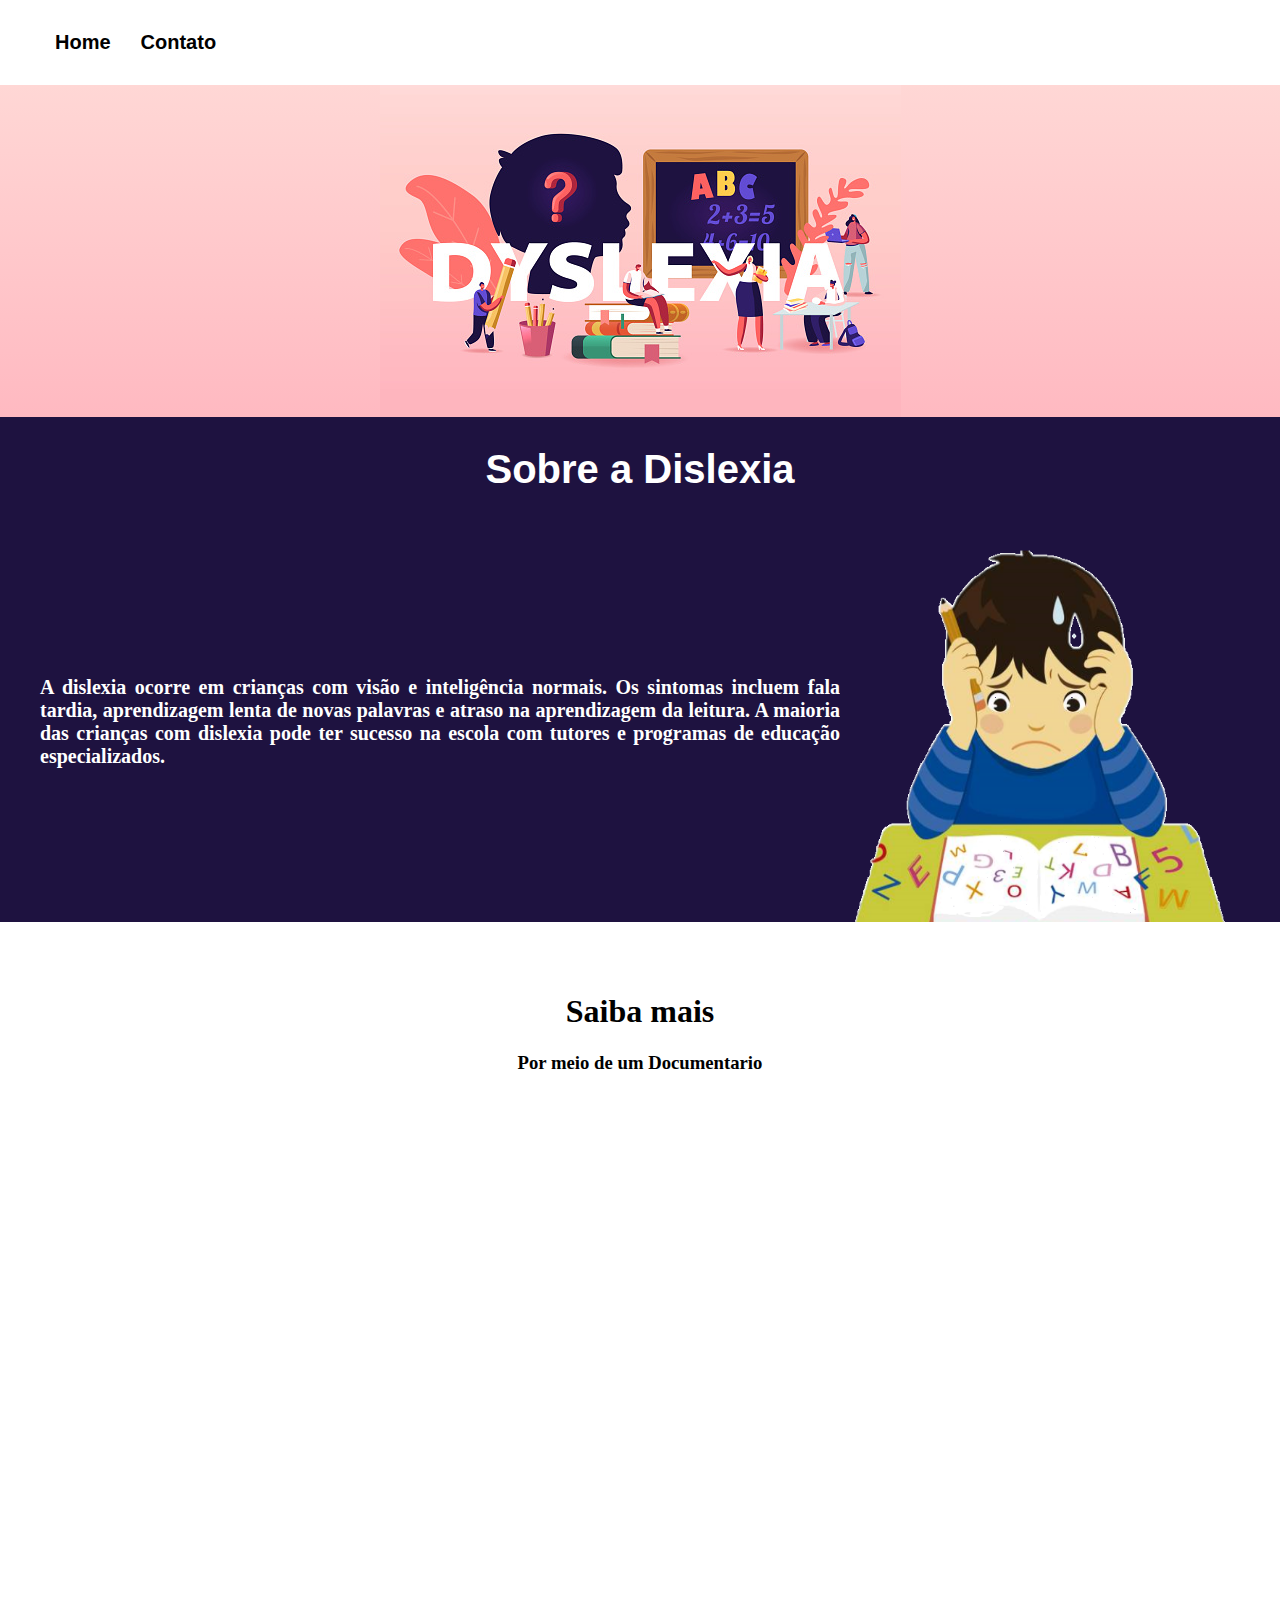
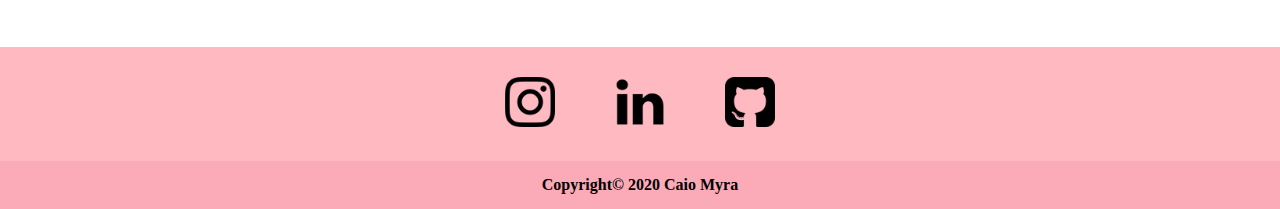
<file: index.html>
<!DOCTYPE html>
<html lang="pt-br">

<head>
    <meta charset="UTF-8">
    <meta name="viewport" content="width=device-width, initial-scale=1.0">
    <meta name="author" content="Caio Myra">
    <link rel="shortcut icon" type="image/png" href="assets/imgs/logo.png" />
    <link rel="stylesheet" type="text/css" href="assets/css/style.css">
    <title>Dislexia</title>
</head>

<body>
    <header>
        <nav>
            <ul type="none" id="menu">
                <li>
                    <a href="#"> Home </a>
                </li>
                <li>
                    <a href="assets/pages/contato.html" target="_blank"> Contato </a>
                </li>
            </ul>
        </nav>
    </header>

    <section class="banner">
        <img src="assets/imgs/bannerdislexia.jpg">
    </section>

    <main>
        <section class="descricao">
            <h1 class="center margin-zero padding-30 white"> Sobre a Dislexia</h1>
            <div class="flex-box-direction-row justify-content-center flex-wrap">
                <div class="text">
                    <p class="justify white">
                        A dislexia ocorre em crianças com visão e inteligência normais. Os sintomas incluem fala tardia,
                        aprendizagem lenta de novas palavras e atraso na aprendizagem
                        da leitura. A maioria das crianças com dislexia pode ter sucesso na escola com tutores e
                        programas de
                        educação especializados.
                    </p>
                </div>
                <img src="assets/imgs/DislexiaDesenho.png" src="img de dificuldade">
            </div>
        </section>

        <section class="videos center">
            <h1>Saiba mais<h1>
                    <h3>Por meio de um Documentario</h3>

                    <iframe width="700" height="500" src="https://www.youtube.com/embed/5AqLMJoOCzc" frameborder="0"
                        allow="accelerometer; autoplay; clipboard-write; encrypted-media; gyroscope; picture-in-picture"
                        allowfullscreen>
                    </iframe>
        </section>
    </main>

    <footer>
        <div class="flex-box-direction-row  justify-content-center foooter-contente">
            <a href="https://www.instagram.com/caiomyra/" target="_brank">
                <img class="icon-social padding-30" src="assets/imgs/instagram.png" alt="icon do instagram">
            </a>
            <a href="https://www.linkedin.com/in/caio-myra-pereira-0625ba128/" target="_brank">
                <img class="icon-social padding-30" src="assets/imgs/linkedin.png" alt="icon do linkedin">
            </a>
            <a href="https://github.com/caiomyrapereira" target="_brank">
                <img class="icon-social padding-30" src="assets/imgs/github.png" alt="icon do github">
            </a>
        </div>
        <p class="center footer-end">
            Copyright© 2020 Caio Myra
        </p>
    </footer>
</body>

</html>
</file>
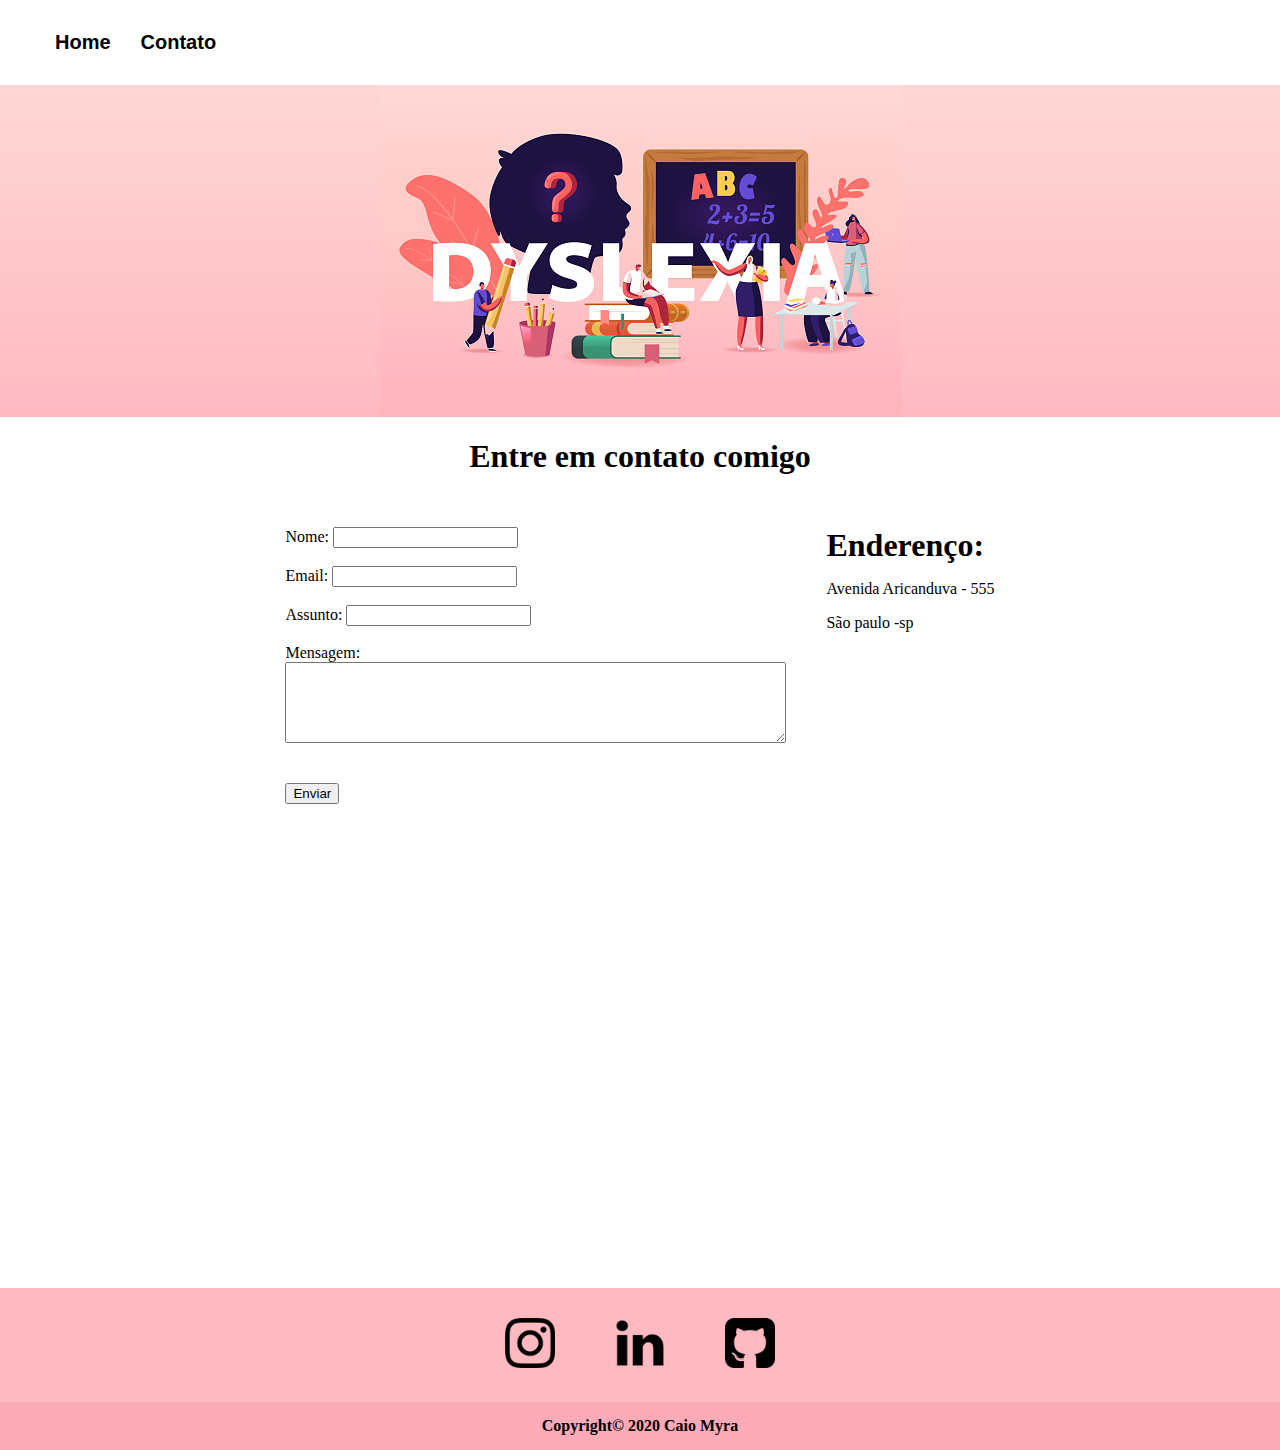
<file: assets/pages/contato.html>
<!DOCTYPE html>
<html lang="en">

<head>
    <meta charset="UTF-8">
    <meta name="viewport" content="width=device-width, initial-scale=1.0">
    <meta name="author" content="Caio Myra">
    <link rel="shortcut icon" type="image/png" href="../imgs/logo.png" />
    <link rel="stylesheet" type="text/css" href="../css/style.css">
    <title>Contato</title>
</head>

<body>
    <header>
        <nav>
            <ul type="none" id="menu">
                <li>
                    <a href="../../index.html" target="_blank"> Home </a>
                </li>
                <li>
                    <a href="#"> Contato </a>
                </li>
            </ul>
        </nav>
    </header>

    <section class="banner">
        <img src="../imgs/bannerdislexia.jpg">
    </section>


    <main>
        <h1 class="center">Entre em contato comigo</h1>
        <section class="contato flex-box-direction-row justify-content-center padding-30 flex-wrap">
            <div>
                <form>
                    <label for="nome"> Nome: </label>
                    <input data-js="inputFullName" type="text" id="nome" /><br><br>
                    <div data-js="textFullName" ></div>

                    <label for="email"> Email: </label>
                    <input data-js="inputEmail" type="email" id="email" /><br><br>
                    <div data-js="textEmail" ></div>


                    <label for="assunto"> Assunto: </label>
                    <input  data-js="inputAssunto" type="text" id="assunto" /><br><br>
                    <div data-js="textAssunto" ></div>

                    <label for="mensagem">Mensagem:</label><br>
                    <textarea  data-js="inputMensagem" name="mensagem" id="mensagem" cols="60" rows="5">
                    </textarea>
                    <div data-js="textMessage" ></div>
                    <br><br>
                    <button data-js="send" > Enviar </button>
                </form>
            </div>

            <div>
                <h1  class="margin-zero"> Enderenço:</h1>
                <p>Avenida Aricanduva - 555</p>
                <p>São paulo -sp </p>
            </div>
        </section>

        <section>
            <iframe
                src="https://www.google.com/maps/embed?pb=!1m18!1m12!1m3!1d3657.0714622716396!2d-46.50910418487106!3d-23.565876767644443!2m3!1f0!2f0!3f0!3m2!1i1024!2i768!4f13.1!3m3!1m2!1s0x94ce676edd286c5f%3A0x4b56801d4922f046!2sShopping%20Aricanduva!5e0!3m2!1spt-BR!2sbr!4v1605892361813!5m2!1spt-BR!2sbr"
                width="100%" height="450" frameborder="0" style="border:0;" allowfullscreen="" aria-hidden="false"
                tabindex="0">
            </iframe>
        </section>
    </main>


    <footer>
        <div class="flex-box-direction-row  justify-content-center foooter-contente">
            <a href="https://www.instagram.com/caiomyra/" target="_brank">
                <img class="icon-social padding-30" src="../imgs/instagram.png" alt="icon do instagram">
            </a>
            <a href="https://www.linkedin.com/in/caio-myra-pereira-0625ba128/" target="_brank">
                <img class="icon-social padding-30" src="../imgs/linkedin.png" alt="icon do linkedin">
            </a>
            <a href="https://github.com/caiomyrapereira" target="_brank">
                <img class="icon-social padding-30" src="../imgs/github.png" alt="icon do github">
            </a>
        </div>
        <p class="center footer-end">
            Copyright© 2020 Caio Myra
        </p>
    </footer>
    <script src="../js/main.js"></script>
</body>

</html>
</file>
<file: assets/css/style.css>
body{
    margin: 0;
}

.center{
    text-align: center;
}

.justify{
    text-align: justify;
}

.white{
    color: white;
}

.padding-30{
    padding: 30px;
}

.margin-zero{
    margin: 0;
}

.flex-wrap{
    flex-wrap: wrap;
}

.flex-box-direction-row{
    display: flex;
    flex-direction: row;
}

.flex-box-direction-columns{
    display: flex;
    flex-direction: column;
}

.justify-content-center{
    justify-content: center;
}

.justify-content-end{
    justify-content:end;
}

.justify-content-start{
    justify-content: start;
}

.justify-content-space-around{
    justify-content: space-around;
}

.justify-items-center{
    justify-items: center;
}


/*
 menu
*/

#menu{
    display: flex;
}

#menu li{
    padding: 15px;
}

#menu li a{
    text-decoration: none;
    font-family:Verdana, Geneva, Tahoma, sans-serif;
    font-size: 20px;
    color: black;
    font-weight: bold;
}

#menu li a:hover{
    color: gray;
}


/*
 banner
*/

.banner{
    display: flex;
    justify-content: center;
    background-image: linear-gradient(#ffd7d5, #ffb9c1);
}

.banner img{
    width: 521px;
    max-width: 100%;
    height: 332px;
}
/*
conteúdo 
*/

.descricao{
    width: 100%;
    background-color: #1e1240;
}

.descricao h1{
    font-family:Verdana, Geneva, Tahoma, sans-serif;
    font-weight: bold;
    font-size: 40px;
}

.descricao img{
    width: 400px;
    max-width: 100%;
    height: 400px;
}

.descricao .text{
    display: flex;
    flex-direction: column;
    justify-content: center;
    width: 800px;
    max-width: 100%;
}

.descricao .text p{
    font-weight: bold;
    font-size: 20px;
}


.videos{
    padding: 50px 0px;
}

.videos iframe{
    width:"700";
    max-width: 100%;
    height:"500"; 
}

/*

 footer

*/

.icon-social{
    width: 50px;
    height: 50px;
    max-width: 100%;
}

.icon-social:hover{
    width: 75px;
    height: 75px;
}

.foooter-contente{
    background-color: #ffb9c1;
}

.footer-end{
    margin: 0;
    background-color:#fbaab8;
    padding-top: 15px;
    padding-bottom: 15px;
    font-weight: bold;
}


/*
  style do contato
*/


.contato div{
    margin: 0 20px;
}
</file>
